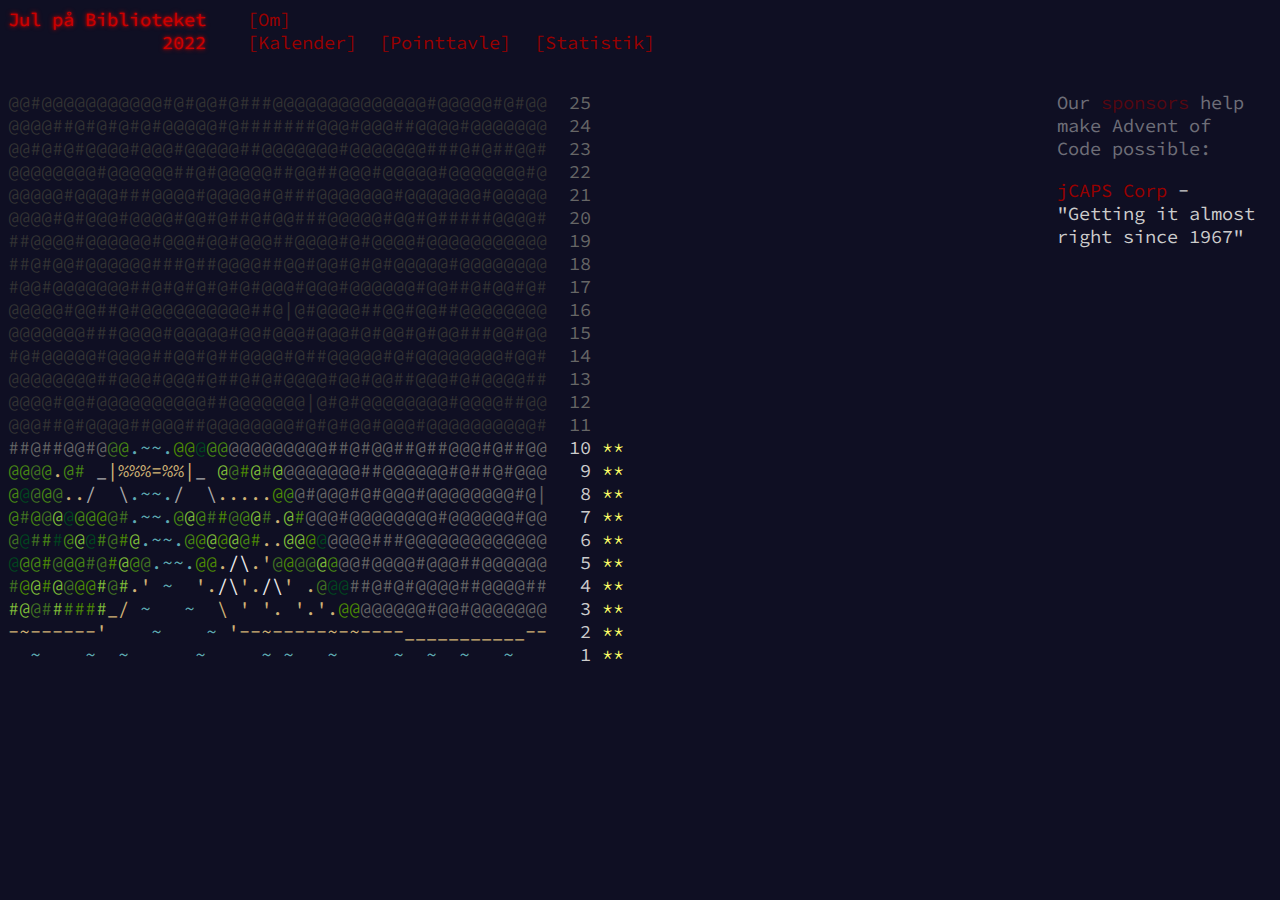
<file: website/index.html>
<!DOCTYPE html>
<html lang="en-us">
<head>
<meta charset="utf-8"/>
<title>Juleopgaver 2023</title>
<!--[if lt IE 9]><script src="/static/html5.js"></script><![endif]-->
<link href='//fonts.googleapis.com/css?family=Source+Code+Pro:300&subset=latin,latin-ext' rel='stylesheet' type='text/css'/>
<link rel="stylesheet" type="text/css" href="style.css"/>
<link rel="stylesheet alternate" type="text/css" href="highcontrast.css" title="High Contrast"/>
<link rel="shortcut icon" href="favicon.png"/>
<script>window.addEventListener('click', function(e,s,r){if(e.target.nodeName==='CODE'&&e.detail===3){s=window.getSelection();s.removeAllRanges();r=document.createRange();r.selectNodeContents(e.target);s.addRange(r);}});</script>
</head>

<body>
  <header>
    <div><h1 class="title-global"><a href="/">Jul på Biblioteket</a></h1>
       <nav><ul><li><a href="/2022/about">[Om]</a></li></ul></nav></div>
    <div><h1 class="title-event">&nbsp;&nbsp;<span class="title-event-wrap">            </span><a href="/2022">2022</a><span class="title-event-wrap"></span></h1>
    <nav><ul><li><a href="index.html">[Kalender]</a></li><li><a href="/2022/leaderboard">[Pointtavle]</a></li><li><a href="/2022/stats">[Statistik]</a></li></ul></nav></div>
  </header>
  
<div id="sidebar">
<div id="sponsor"><div class="quiet">Our <a href="/2022/sponsors">sponsors</a> help make Advent of Code possible:</div><div class="sponsor"><a href="https://www.sectorlabs.ro/jobs" target="_blank" onclick="if(ga)ga('send','event','sponsor','sidebar',this.href);" rel="noopener">jCAPS Corp</a> - &quot;Getting it almost right since 1967&quot;</div></div>
</div><!--/sidebar-->

<main>
<style>
.calendar .calendar-color-s { color:#d0b376; }
.calendar .calendar-color-a { color:#aaaaaa; }
.calendar .calendar-color-g4 { color:#01461f; }
.calendar .calendar-color-g2 { color:#7fbd39; }
.calendar .calendar-color-u { color:#5eabb4; }
.calendar .calendar-color-g0 { color:#488813; }
.calendar .calendar-color-g3 { color:#427322; }
.calendar .calendar-color-c { color:#eeeeee; }
.calendar .calendar-color-g1 { color:#4d8b03; }
</style>
<pre class="calendar"><span aria-hidden="true" class="calendar-day25">@@#@@@@@@@@@@@#@#@@#@###@@@@@@@@@@@@@@#@@@@@#@#@@  <span class="calendar-day">25</span></span>
<span aria-hidden="true" class="calendar-day24">@@@@##@#@#@#@#@@@@@#@#######@@@#@@@##@@@@#@@@@@@@  <span class="calendar-day">24</span></span>
<span aria-hidden="true" class="calendar-day23">@@#@#@#@@@@#@@@#@@@@@##@@@@@@@#@@@@@@@###@#@##@@#  <span class="calendar-day">23</span></span>
<span aria-hidden="true" class="calendar-day22">@@@@@@@@#@@@@@@##@#@@@@@##@@##@@@#@@@@@#@@@@@@@#@  <span class="calendar-day">22</span></span>
<span aria-hidden="true" class="calendar-day21">@@@@@#@@@@###@@@@#@@@@@#@###@@@@@@@#@@@@@@@#@@@@@  <span class="calendar-day">21</span></span>
<span aria-hidden="true" class="calendar-day20">@@@@#@#@@@#@@@@#@@#@##@#@@###@@@@@#@@#@#####@@@@#  <span class="calendar-day">20</span></span>
<span aria-hidden="true" class="calendar-day19">##@@@@#@@@@@@#@@@#@@#@@@##@@@@#@#@@@@#@@@@@@@@@@@  <span class="calendar-day">19</span></span>
<span aria-hidden="true" class="calendar-day18">##@#@@#@@@@@@###@##@@@@##@@#@@#@#@#@@@@@#@@@@@@@@  <span class="calendar-day">18</span></span>
<span aria-hidden="true" class="calendar-day17">#@@#@@@@@@@##@#@#@#@#@#@@@#@@@#@@@@@@#@@##@#@@#@#  <span class="calendar-day">17</span></span>
<span aria-hidden="true" class="calendar-day16">@@@@@#@@##@#@@@@@@@@@@##@|@#@@@@##@@#@@##@@@@@@@@  <span class="calendar-day">16</span></span>
<span aria-hidden="true" class="calendar-day15">@@@@@@@###@@@@#@@@@@#@@#@@@#@@@#@#@@#@#@@###@@#@@  <span class="calendar-day">15</span></span>
<span aria-hidden="true" class="calendar-day14">#@#@@@@@#@@@@##@@#@##@@@@#@##@@@@@#@#@@@@@@@@#@@#  <span class="calendar-day">14</span></span>
<span aria-hidden="true" class="calendar-day13">@@@@@@@@##@@@#@@@#@##@#@#@@@@#@@#@@##@@@#@#@@@@##  <span class="calendar-day">13</span></span>
<span aria-hidden="true" class="calendar-day12">@@@@#@@#@@@@@@@@@@##@@@@@@@|@#@#@@@@@@@@#@@@@##@@  <span class="calendar-day">12</span></span>
<span aria-hidden="true" class="calendar-day11">@@@##@#@@@@##@@@##@@@@@@@@#@#@#@@#@@@#@@@@@@@@@@#  <span class="calendar-day">11</span><span id="calendar-countdown"></span></span>
<a aria-label="Day 10, two stars" href="day10.html" class="calendar-day10 calendar-verycomplete">##@##@@#@<span class="calendar-color-g3">@</span><span class="calendar-color-g0">@</span><span class="calendar-color-u">.~~.</span><span class="calendar-color-g1">@@</span><span class="calendar-color-g4">@</span><span class="calendar-color-g0">@@</span>@@@@@@@@@##@#@@##@##@@@#@##@@  <span class="calendar-day">10</span> <span class="calendar-mark-complete">*</span><span class="calendar-mark-verycomplete">*</span></a>
<a aria-label="Day 9, two stars" href="/2022/day/9" class="calendar-day9 calendar-verycomplete"><span class="calendar-color-g0">@@</span><span class="calendar-color-g3">@</span><span class="calendar-color-g0">@</span><span class="calendar-color-s">.</span><span class="calendar-color-g0">@#</span> <span class="calendar-color-a">_</span><span class="calendar-color-s">|%%%=%%|</span><span class="calendar-color-a">_</span> <span class="calendar-color-g2">@</span><span class="calendar-color-g3">@</span><span class="calendar-color-g1">#</span><span class="calendar-color-g2">@</span><span class="calendar-color-g3">#</span><span class="calendar-color-g2">@</span>@@@@@@@##@@@@@@#@##@#@@@  <span class="calendar-day"> 9</span> <span class="calendar-mark-complete">*</span><span class="calendar-mark-verycomplete">*</span></a>
<a aria-label="Day 8, two stars" href="/2022/day/8" class="calendar-day8 calendar-verycomplete"><span class="calendar-color-g0">@</span><span class="calendar-color-g4">@</span><span class="calendar-color-g3">@</span><span class="calendar-color-g0">@</span><span class="calendar-color-g3">@</span><span class="calendar-color-s">..</span><span class="calendar-color-a">/  \</span><span class="calendar-color-u">.~~.</span><span class="calendar-color-a">/  \</span><span class="calendar-color-s">.....</span><span class="calendar-color-g1">@</span><span class="calendar-color-g0">@</span>@#@@@#@#@@@#@@@@@@@@#@|  <span class="calendar-day"> 8</span> <span class="calendar-mark-complete">*</span><span class="calendar-mark-verycomplete">*</span></a>
<a aria-label="Day 7, two stars" href="/2022/day/7" class="calendar-day7 calendar-verycomplete"><span class="calendar-color-g0">@</span><span class="calendar-color-g3">#</span><span class="calendar-color-g0">@</span><span class="calendar-color-g3">@</span><span class="calendar-color-g2">@</span><span class="calendar-color-g4">@</span><span class="calendar-color-g0">@@</span><span class="calendar-color-g1">@</span><span class="calendar-color-g3">@#</span><span class="calendar-color-u">.~~.</span><span class="calendar-color-g0">@</span><span class="calendar-color-g2">@</span><span class="calendar-color-g0">@</span><span class="calendar-color-g3">#</span><span class="calendar-color-g1">#</span><span class="calendar-color-g3">@</span><span class="calendar-color-g0">@</span><span class="calendar-color-g2">@</span><span class="calendar-color-g3">#</span><span class="calendar-color-s">.</span><span class="calendar-color-g2">@</span><span class="calendar-color-g0">#</span>@@@#@@@@@@@@#@@@@@@#@@  <span class="calendar-day"> 7</span> <span class="calendar-mark-complete">*</span><span class="calendar-mark-verycomplete">*</span></a>
<a aria-label="Day 6, two stars" href="/2022/day/6" class="calendar-day6 calendar-verycomplete"><span class="calendar-color-g3">@</span><span class="calendar-color-g4">@</span><span class="calendar-color-g3">#</span><span class="calendar-color-g0">#</span><span class="calendar-color-g4">#</span><span class="calendar-color-g0">@</span><span class="calendar-color-g2">@</span><span class="calendar-color-g4">@</span><span class="calendar-color-g0">#</span><span class="calendar-color-g3">@</span><span class="calendar-color-g1">#</span><span class="calendar-color-g2">@</span><span class="calendar-color-u">.~~.</span><span class="calendar-color-g0">@</span><span class="calendar-color-g1">@</span><span class="calendar-color-g2">@</span><span class="calendar-color-g1">@</span><span class="calendar-color-g2">@</span><span class="calendar-color-g0">@</span><span class="calendar-color-g1">#</span><span class="calendar-color-s">..</span><span class="calendar-color-g2">@@</span><span class="calendar-color-g1">@</span><span class="calendar-color-g4">@</span>@@@@###@@@@@@@@@@@@@  <span class="calendar-day"> 6</span> <span class="calendar-mark-complete">*</span><span class="calendar-mark-verycomplete">*</span></a>
<a aria-label="Day 5, two stars" href="/2022/day/5" class="calendar-day5 calendar-verycomplete"><span class="calendar-color-g4">@</span><span class="calendar-color-g0">@@</span><span class="calendar-color-g1">#</span><span class="calendar-color-g3">@</span><span class="calendar-color-g0">@@</span><span class="calendar-color-g3">#@</span><span class="calendar-color-g1">#</span><span class="calendar-color-g2">@</span><span class="calendar-color-g0">@</span><span class="calendar-color-g3">@</span><span class="calendar-color-u">.~~.</span><span class="calendar-color-g1">@@</span><span class="calendar-color-s">.</span><span class="calendar-color-c">/\</span><span class="calendar-color-s">.'</span><span class="calendar-color-g3">@</span><span class="calendar-color-g1">@</span><span class="calendar-color-g3">@@</span><span class="calendar-color-g2">@</span><span class="calendar-color-g0">@</span>@@#@@@@#@@@##@@@@@@  <span class="calendar-day"> 5</span> <span class="calendar-mark-complete">*</span><span class="calendar-mark-verycomplete">*</span></a>
<a aria-label="Day 4, two stars" href="/2022/day/4" class="calendar-day4 calendar-verycomplete"><span class="calendar-color-g3">#</span><span class="calendar-color-g1">@</span><span class="calendar-color-g2">@</span><span class="calendar-color-g1">#</span><span class="calendar-color-g2">@</span><span class="calendar-color-g3">@</span><span class="calendar-color-g1">@@</span><span class="calendar-color-g2">#</span><span class="calendar-color-g3">@</span><span class="calendar-color-g2">#</span><span class="calendar-color-s">.'</span><span class="calendar-color-u"> ~  </span><span class="calendar-color-s">'.</span><span class="calendar-color-c">/\</span><span class="calendar-color-s">'.</span><span class="calendar-color-c">/\</span><span class="calendar-color-s">' .</span><span class="calendar-color-g3">@</span><span class="calendar-color-g4">@@</span>##@#@#@@@@##@@@@##  <span class="calendar-day"> 4</span> <span class="calendar-mark-complete">*</span><span class="calendar-mark-verycomplete">*</span></a>
<a aria-label="Day 3, two stars" href="/2022/day/3" class="calendar-day3 calendar-verycomplete"><span class="calendar-color-g2">#@</span><span class="calendar-color-g3">@#</span><span class="calendar-color-g2">#</span><span class="calendar-color-g0">#</span><span class="calendar-color-g1">##</span><span class="calendar-color-g2">#</span><span class="calendar-color-s">_/</span><span class="calendar-color-u"> ~   ~  </span><span class="calendar-color-s">\ ' '. '.'.</span><span class="calendar-color-g1">@@</span>@@@@@@#@@#@@@@@@@  <span class="calendar-day"> 3</span> <span class="calendar-mark-complete">*</span><span class="calendar-mark-verycomplete">*</span></a>
<a aria-label="Day 2, two stars" href="/2022/day/2" class="calendar-day2 calendar-verycomplete"><span class="calendar-color-s">-~------'</span><span class="calendar-color-u">    ~    ~ </span><span class="calendar-color-s">'--~-----~-~----___________--</span>  <span class="calendar-day"> 2</span> <span class="calendar-mark-complete">*</span><span class="calendar-mark-verycomplete">*</span></a>
<a aria-label="Day 1, two stars" href="/2022/day/1" class="calendar-day1 calendar-verycomplete"><span class="calendar-color-u">  ~    ~  ~      ~     ~ ~   ~     ~  ~  ~   ~   </span>  <span class="calendar-day"> 1</span> <span class="calendar-mark-complete">*</span><span class="calendar-mark-verycomplete">*</span></a>
</pre>
</main>

<!-- ga -->
<script>
(function(i,s,o,g,r,a,m){i['GoogleAnalyticsObject']=r;i[r]=i[r]||function(){
(i[r].q=i[r].q||[]).push(arguments)},i[r].l=1*new Date();a=s.createElement(o),
m=s.getElementsByTagName(o)[0];a.async=1;a.src=g;m.parentNode.insertBefore(a,m)
})(window,document,'script','//www.google-analytics.com/analytics.js','ga');
ga('create', 'UA-69522494-1', 'auto');
ga('set', 'anonymizeIp', true);
ga('send', 'pageview');
</script>
<!-- /ga -->
</body>
</html>
</file>
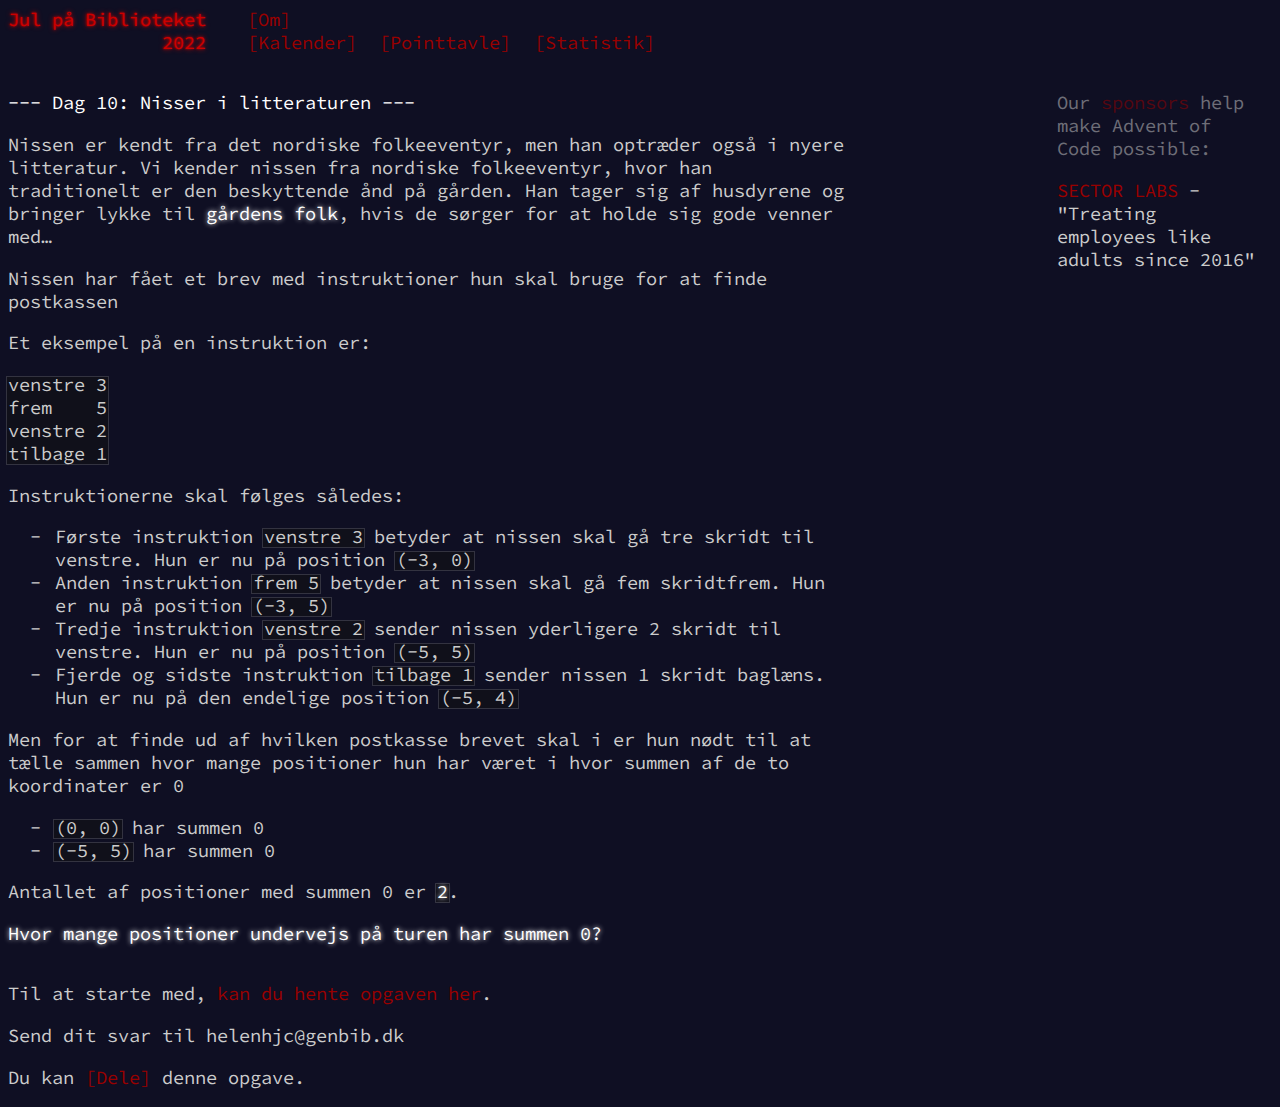
<file: website/day10.html>
<!DOCTYPE html>
<html lang="en-us">
<head>
<meta charset="utf-8"/>
<title>Day 10 - Advent of Code 2022</title>
<!--[if lt IE 9]><script src="/static/html5.js"></script><![endif]-->
<link href='//fonts.googleapis.com/css?family=Source+Code+Pro:300&subset=latin,latin-ext' rel='stylesheet' type='text/css'/>
<link rel="stylesheet" type="text/css" href="style.css"/>
<link rel="stylesheet alternate" type="text/css" href="highcontrast.css" title="High Contrast"/>
<link rel="shortcut icon" href="/favicon.png"/>
<script>window.addEventListener('click', function(e,s,r){if(e.target.nodeName==='CODE'&&e.detail===3){s=window.getSelection();s.removeAllRanges();r=document.createRange();r.selectNodeContents(e.target);s.addRange(r);}});</script>
</head>

<body>
  <header>
    <div><h1 class="title-global"><a href="/">Jul på Biblioteket</a></h1>
       <nav><ul><li><a href="/2022/about">[Om]</a></li></ul></nav></div>
    <div><h1 class="title-event">&nbsp;&nbsp;<span class="title-event-wrap">            </span><a href="/2022">2022</a><span class="title-event-wrap"></span></h1>
    <nav><ul><li><a href="index.html">[Kalender]</a></li><li><a href="/2022/leaderboard">[Pointtavle]</a></li><li><a href="/2022/stats">[Statistik]</a></li></ul></nav></div>
  </header>

<div id="sidebar">
<div id="sponsor"><div class="quiet">Our <a href="/2022/sponsors">sponsors</a> help make Advent of Code possible:</div><div class="sponsor"><a href="https://www.sectorlabs.ro/jobs" target="_blank" onclick="if(ga)ga('send','event','sponsor','sidebar',this.href);" rel="noopener">SECTOR LABS</a> - &quot;Treating employees like adults since 2016&quot;</div></div>
</div><!--/sidebar-->

<main>
<article class="day-desc">
  <h2>--- Dag 10: Nisser i litteraturen ---</h2>
  <p>Nissen er kendt fra det nordiske folkeeventyr, men han optræder også i
     nyere litteratur. Vi kender nissen fra nordiske folkeeventyr, hvor han
     traditionelt er den beskyttende ånd på gården. Han tager sig af husdyrene
     og bringer lykke til <em>gårdens folk</em>, hvis de sørger for at holde sig gode venner med…</p>

<p>Nissen har fået et brev med instruktioner hun skal bruge for at finde postkassen</p>
<p>Et eksempel på en instruktion er:</p>
<pre><code>venstre 3
frem    5
venstre 2
tilbage 1
</code></pre>
<p>Instruktionerne skal følges således:</p>
<ul>
<li>Første instruktion <code>venstre 3</code> betyder at nissen skal gå tre skridt til venstre. Hun er nu
  på position <code>(-3, 0)</code></li>
<li>Anden instruktion <code>frem 5</code> betyder at nissen skal gå fem skridtfrem. Hun er nu
  på position <code>(-3, 5)</code></li>
<li>Tredje instruktion <code>venstre 2</code> sender nissen yderligere 2 skridt til venstre. Hun er nu
  på position <code>(-5, 5)</code></li>
<li>Fjerde og sidste instruktion <code>tilbage 1</code> sender nissen 1 skridt baglæns. Hun er nu
  på den endelige position <code>(-5, 4)</code></li>
</ul>

<p>Men for at finde ud af hvilken postkasse brevet skal i er hun nødt til at tælle sammen
hvor mange positioner hun har været i hvor summen af de to koordinater er 0</p>
<ul>
<li><code>(0, 0)</code> har summen 0</li>
<li><code>(-5, 5)</code> har summen 0</li>
</ul>
<p> Antallet af positioner med summen 0 er <code><em>2</em></code>.</p>

<p> <em>Hvor mange positioner undervejs på turen har summen 0?</em></p>
</article>

<p>Til at starte med, <a href="1/input" target="_blank">kan du hente opgaven her</a>.</p>


<p>Send dit svar til helenhjc@genbib.dk</p>


<p>Du kan  <span class="share">[Dele<span class="share-content">på
  <a href="https://twitter.com/intent/tweet?text=I%27ve+completed+%22Cathode%2DRay+Tube%22+%2D+Day+10+%2D+Advent+of+Code+2022&amp;url=https%3A%2F%2Fadventofcode%2Ecom%2F2022%2Fday%2F10&amp;related=ericwastl&amp;hashtags=AdventOfCode" target="_blank">Twitter</a>
  <a href="javascript:void(0);" onclick="var mastodon_instance=prompt('Mastodon Instance / Server Name?'); if(typeof mastodon_instance==='string' && mastodon_instance.length){this.href='https://'+mastodon_instance+'/share?text=I%27ve+completed+%22Cathode%2DRay+Tube%22+%2D+Day+10+%2D+Advent+of+Code+2022+%23AdventOfCode+https%3A%2F%2Fadventofcode%2Ecom%2F2022%2Fday%2F10'}else{return false;}" target="_blank">Mastodon</a
></span>]</span> denne opgave.</p>
</main>

<!-- ga -->
<script>
(function(i,s,o,g,r,a,m){i['GoogleAnalyticsObject']=r;i[r]=i[r]||function(){
(i[r].q=i[r].q||[]).push(arguments)},i[r].l=1*new Date();a=s.createElement(o),
m=s.getElementsByTagName(o)[0];a.async=1;a.src=g;m.parentNode.insertBefore(a,m)
})(window,document,'script','//www.google-analytics.com/analytics.js','ga');
ga('create', 'UA-69522494-1', 'auto');
ga('set', 'anonymizeIp', true);
ga('send', 'pageview');
</script>
<!-- /ga -->
</body>
</html>
</file>
<file: website/style.css>
body {
  background: #0f0f23; /*337 x 5*/
  //background: #162a72;
  color: #cccccc;
  font-family: "Source Code Pro", monospace;
  font-size: 14pt;
  min-width: 60em;
}
img { border:0; }
a { outline:0; }
main, figure, figcaption { display:block; }
pre, code { font-family: "Source Code Pro", monospace; }
header, main {
  -webkit-text-size-adjust: none;
}

a {
  text-decoration: none;
  //color: #009900;
  color: #990000;
}
a:hover, a:focus {
  //color: #99ff99;
  color: #ff9999;
}
h1, h2 {
  font-size: 1em;
  font-weight: normal;
}
code {
  position: relative;
  display: inline-block;
  margin: 0;
  padding: 0;
}
code:before {
  z-index: -1;
  content: "";
  position: absolute;
  display: block;
  left: -2px;
  right: -2px;
  top: 3px;
  bottom: 0px;
  border: 1px solid #333340;
  background: #10101a;
}
pre.wrap {
  max-width: 100%;
  white-space: pre-wrap;
}

.quiet {
  opacity: .5;
}
p.wrap {
  width: 45em;
}

.hidden-until-hover {
  border: 1px dotted gray;
  overflow: hidden;
  position: relative;
  padding: 0 .5em;
  transition: border-color 0s linear 5s;
}
.hidden-until-hover:before {
  content: "(hover to reveal)";
  position: absolute;
  opacity: .5;
  text-align: center;
  left: 0;
  top: 0;
  width: 100%;
  overflow: hidden;
  transition: width 0s linear 5s;
}
.hidden-until-hover > * {
  visibility: hidden;
  transition: visibility 0s linear 5s;
}
.hidden-until-hover:hover {
  transition: border-color 0s linear 1s;
  border-color: transparent;
}
.hidden-until-hover:hover:before {
  content: "( keep hovering )";
  transition: width 0s linear 1s;
  width: 0;
}
.hidden-until-hover:hover > * {
  transition: visibility 0s linear 1s;
  visibility: visible;
}

.warning:not(.warning-active) {
  transition: color 1s, opacity 1s;
}
.warning-active {
  color: #ff0000;
  opacity: 1;
}

.star-count {
  color: #ffff66;
}
.supporter-badge {
  color: #ffff66;
}
a.supporter-badge:hover, a.supporter-badge:focus {
  text-decoration: none;
  color: #ffffcc;
  text-shadow: 0 0 5px #ffff66;
}
.sponsor-badge {
  color: #79a2d8;
}
a.sponsor-badge:hover, a.sponsor-badge:focus {
  text-decoration: none;
  color: #ccdbed;
  text-shadow: 0 0 5px #79a2d8;
}

#sidebar {
  width: 200px;
  float: right;
  margin: 0 15px 2em 2em;
  position: relative;
  z-index: 10;
}
#sponsor {
  margin-bottom: 2.5em;
}

header {
  white-space: nowrap;
  cursor: default;
  z-index: 100;
  margin-bottom: 2em;
}
header h1 {
  display: inline-block;
  margin: 0;
  padding-right: 1em;
}
header h1 a, header h1 span {
  display: inline-block;
  text-decoration: none;
  //color: #00cc00;
  color: #cc0000;
  //text-shadow: 0 0 2px #00cc00, 0 0 5px #00cc00;
  text-shadow: 0 0 2px #cc0000, 0 0 5px #cc0000;
}
header h1 a:hover, header h1 a:focus {
  //color: #99ff99;
  color: #ff9999;
  //text-shadow: 0 0 2px #99ff99, 0 0 5px #99ff99;
  text-shadow: 0 0 2px #ff9999, 0 0 5px #ff9999;
}
header h1.title-event .title-event-wrap {
  opacity: .33;
  white-space: pre;
}
header .user {
  display: inline-block;
  padding-left: 1em;
}
header nav {
  display: inline-block;
}
header nav ul {
  list-style-type: none;
  padding: 0;
  margin: 0;
  display: inline-block;
}
header nav li {
  display: inline-block;
  padding: 0 .6em;
}
header nav a {
  display: inline-block;
  text-decoration: none;
  outline: none;
}

input[type="text"], textarea {
  background: transparent;
  color: inherit;
  border: 1px solid #666666;
  background: #10101a;
  padding: 0 2px;
  font-family: inherit;
  font-size: inherit;
  margin: 0;
}
textarea {
  vertical-align: top;
}

label img {
  vertical-align: bottom;
  position: relative;
  top: -3px;
  margin-right: .3em;
}
input[type="radio"] { display: none; }
input[type="radio"] ~ span {
  cursor: pointer;
  display: inline-block;
}
input[type="radio"] ~ span:before {
  content: "( ) ";
}
input[type="radio"] ~ span:hover, input[type="radio"] ~ span:focus {
  background-color: #19193b;
}
input[type="radio"]:checked ~ span {
  color: #ffffff;
}
input[type="radio"]:checked ~ span:before {
  content: "(O) ";
}
input[type="checkbox"] { display: none; }
input[type="checkbox"] ~ span {
  cursor: pointer;
  display: inline-block;
}
input[type="checkbox"] ~ span:before {
  content: "[ ] ";
}
input[type="checkbox"] ~ span:hover, input[type="checkbox"] ~ span:focus {
  background-color: #19193b;
}
input[type="checkbox"]:checked ~ span {
  color: #ffffff;
}
input[type="checkbox"]:checked ~ span:before {
  content: "[X] ";
}
input[type="checkbox"]:disabled ~ span {
  opacity: .3;
  cursor: default;
}
input[type="checkbox"]:disabled ~ span:before {
  content: "[-] ";
}
input[type="checkbox"]:disabled ~ span:hover {
  background-color: transparent;
}


input[type="submit"] {
  background: transparent;
  border: 0;
  font-family: inherit;
  font-size: inherit;
  margin: 0;
  padding: 0;
  //color: #009900;
  color: #990000;
  cursor: pointer;
}
input[type="submit"]:hover, input[type="submit"]:focus {
  //color: #99ff99;
  color: #ff9999;
}
*::-moz-focus-inner {
  padding: 0;
  border: 0
}

article {
  width: 45em;
  margin-bottom: 2em;
  margin-top: 2em;
}
article:first-of-type {
  margin-top: 0;
}
article h2 {
  color: #ffffff;
  margin-top: 1em;
  margin-bottom: 1em;
  white-space: nowrap;
}
article h2 + * {
  margin-top: 0;
}
article em {
  color: #ffffff;
  font-style: normal;
  text-shadow: 0 0 5px #ffffff;
}
article em.star {
  color: #ffff66;
  font-style: normal;
  text-shadow: 0 0 5px #ffff66;
}
article a {
  white-space: nowrap;
}
article .aside {
  opacity: .6;
}
article ul {
  list-style-type: none;
  padding: 0;
}
article li {
  padding-left: 2.5em;
  position: relative;
}
article li:before {
  content: "\00a0\00a0-\00a0";
  position: absolute;
  left: 0;
  top: 0;
}
.day-success {
  color: #ffff66;
  text-shadow: 0 0 5px #ffff66;
}

form#settings input[type="radio"] ~ span {
  min-width: 30em;
}
form#settings input[type="checkbox"] ~ span {
  min-width: 30em;
}

.share {
  //color: #009900;
  color: #990000;
  cursor: default;
  transition: color .2s 1s;
  /*position: relative;*/
}
.share:hover, .share:focus-within {
  //color: #aaffaa;
  color: #ffaaaa;
  transition: color .2s 0s;
}
.share .share-content {
  /*position: absolute; background: #0f0f23;*/
  display: inline-block;
  vertical-align: text-bottom;
  white-space: nowrap;
  overflow: hidden;
  max-width: 0;
  transition: max-width .2s 1s;
}
.share .share-content:before {
  content: "\00a0";
}
.share .share-content:after {
  /*content: "]";*/
}
.share:hover .share-content, .share:focus-within .share-content {
  max-width: 45em;
  transition: max-width .2s 0s;
}

.puzzle-input {
  border: 1px solid #999999;
  background: #333333;
  color: #ffffff;
  text-shadow: 0 0 5px #ffffff;
}

.calendar {
  cursor: default;
  -webkit-user-select: none;
  -khtml-user-select: none;
  -moz-user-select: -moz-none;
  -o-user-select: none;
  user-select: none;
}
.calendar > span {
  color: #333333;
}
.calendar > a {
  text-decoration: none;
  color: #666666;
  outline: none;
  cursor: default;
}
.calendar a:hover, .calendar a:focus {
  background-color: #1e1e46;
  background-color: rgba(119,119,165,.2);
  cursor: pointer;
}
#calendar-countdown {
  padding-left: .5em;
  color: #cccccc;
}
.calendar .calendar-day { color: #666666; }
.calendar a .calendar-day { color: #cccccc; }
.calendar a .calendar-mark-complete,
.calendar a .calendar-mark-verycomplete { visibility: hidden; }
.calendar a.calendar-complete     .calendar-mark-complete,
.calendar a.calendar-verycomplete .calendar-mark-complete { visibility: visible; color: #ffff66; }
.calendar a.calendar-verycomplete .calendar-mark-verycomplete { visibility: visible; color: #ffff66; }

.calendar .calendar-day-new               { animation: anim-day-new 5s; }
.calendar .calendar-day-new .calendar-day { animation: anim-day-new-day 5s; }
@keyframes anim-day-new {
  0%   { color: #333333; text-shadow: 0 0 5px transparent; }
  25%  { color: #ffffff; text-shadow: 0 0 5px #ffffff; }
  100% { color: #666666; text-shadow: 0 0 5px transparent; }
}
@keyframes anim-day-new-day {
  0%   { color: #666666; text-shadow: 0 0 5px transparent; }
  25%  { color: #ffffff; text-shadow: 0 0 5px #ffffff; }
  100% { color: #cccccc; text-shadow: 0 0 5px transparent; }
}

.eventlist-event {
  white-space: pre;
}

.stats > span, .stats > span .stats-firstonly, .stats > span .stats-both {
  color: #666666;
}
.stats > a {
  color: #cccccc;
  min-width: 35em;
  display: inline-block;
}
.stats > a:hover, .stats > a:focus {
  background-color: #1e1e46;
}
.stats-firstonly {
  color: #9999cc;
}
.stats-both {
  color: #ffff66;
}

.leaderboard-daylinks {
  cursor: default;
}
.leaderboard-daylinks-selected {
  color: #ffffff;
  text-shadow: 0 0 5px #ffffff;
}
.leaderboard-daydesc-first {
  color: #9999cc;
}
.leaderboard-daydesc-both {
  color: #ffff66;
}
.leaderboard-entry {
  white-space: pre;
}
.leaderboard-entry .leaderboard-totalscore {
  color: #ffffff;
}
.leaderboard-anon {
  opacity: .6;
}
.leaderboard-userphoto {
  display: inline-block;
  height: 20px;
  width: 20px;
  margin: 0 .5em;
  text-align: center;
}
.leaderboard-userphoto img {
  height: 20px;
  max-width: 20px;
  vertical-align: middle;
  position: relative;
  top: -2px;
}
.leaderboard-time {
  opacity: .5;
}

.privboard-row {
  white-space: pre;
}
.privboard-name {
  vertical-align: text-bottom;
}
.privboard-days > span    { display: inline-block; color: #333333; }
.privboard-days > a       { display: inline-block; }
.privboard-star-locked    { visibility: hidden; }
.privboard-star-unlocked  { color: #333333; }
.privboard-star-firstonly { color: #9999cc; }
.privboard-star-both      { color: #ffff66; }
.privboard-delbtn { opacity:.33; }
.privboard-row:hover .privboard-delbtn { opacity:1; }

.sponsors {
  width: 46em; /*76 characters*/
}
.sponsor {
  margin: 1em 0;
}
</file>
<file: website/highcontrast.css>
* {
  background: white !important;
  color: black !important;
  text-shadow: none !important;
}
a {
  color: #0000ff !important;
  text-decoration: underline !important;
}
em {
  font-weight: 900 !important;
}
</file>
